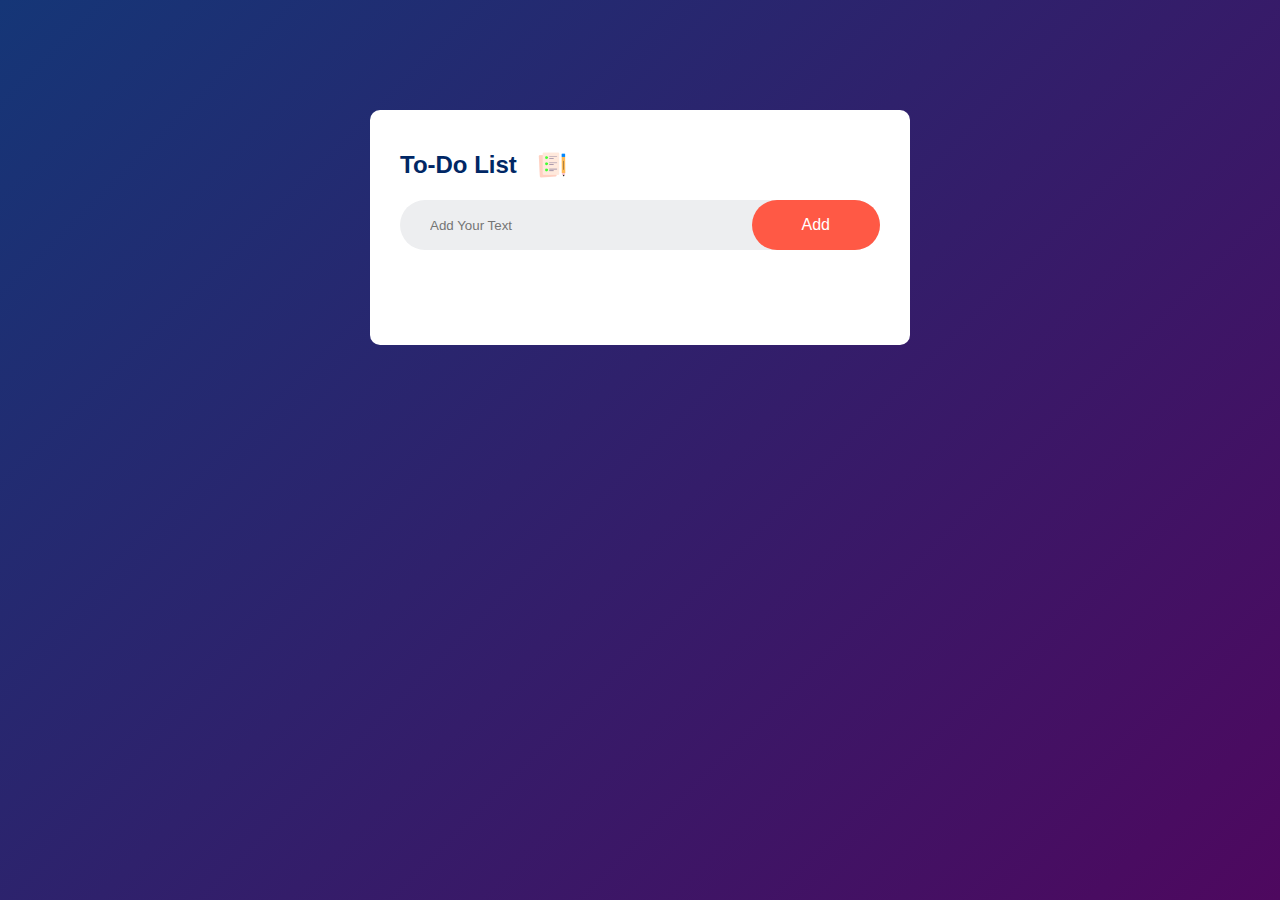
<file: to-do/index.html>
<!DOCTYPE html>
<html lang="en">
<head>
    <meta charset="UTF-8">
    <meta name="viewport" content="width=device-width, initial-scale=1.0">
    <title>To-DO App</title>
    <link rel="stylesheet" href="./style.css"/>
</head>
<body>
    <div class="container">
        <div class="todo-app">
            <h2>To-Do List <img src="images/icon.png" > </h2>
            <div class="row">
                <input type="text" id="input-box" placeholder="Add Your Text">
                <button onclick="addTask()">Add</button>
            </div>
            <ul id="list-container">
                <!-- <li class="checked">Task 1</li>
                <li>Task 2</li>
                <li>Task 3</li> -->
            </ul>
        </div>
    </div>
    <script src="./script.js"></script>
</body>
</html>
</file>
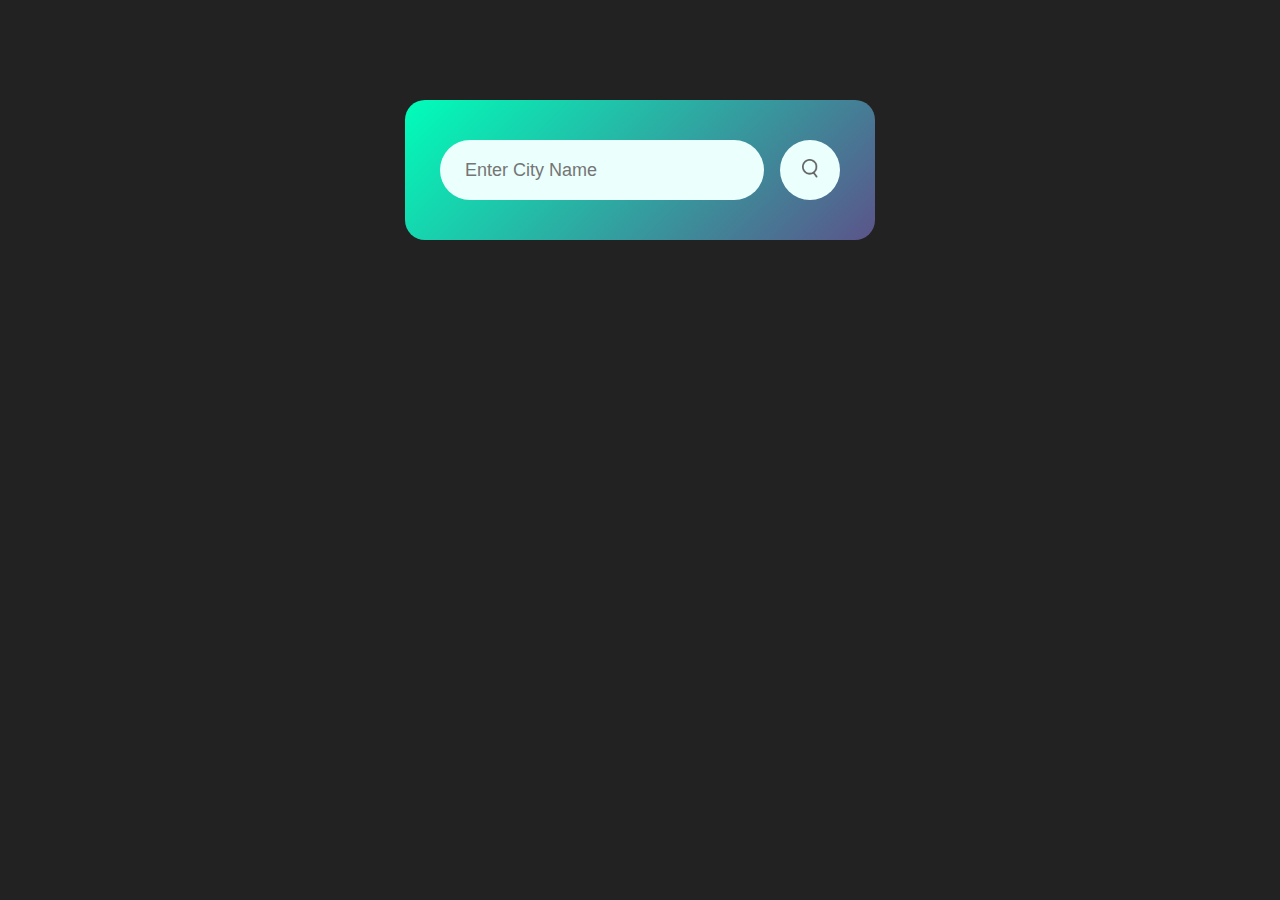
<file: weather-app/index.html>
<!DOCTYPE html>
<html lang="en">
<head>
    <meta charset="UTF-8">
    <meta name="viewport" content="width=device-width, initial-scale=1.0">
    <title>Weather App</title>
    <link rel="stylesheet" href="./style.css">
    </link>
</head>
<body>
    <div class="card">
        <div class="search">
            <input type="text" placeholder="Enter City Name" id="input" spellcheck="false"/>
            <button ><img src="./images/search.png" alt=""></button>
        </div>
        <div class="error">
            <p>Invalid City Name</p>
        </div>
        <div class="weather">
            <img src="./images/rain.png" alt="" class="weather-icon"/>
            <h1 class="temp">22°c</h1>
            <h2 class="city">New York</h2>
                <div class="details">
                    <div class="col">
                        <img src="./images/humidity.png" />
                        <div>
                            <p class="humidity">50%</p>
                            <p>humidity</p>
                        </div>
                    </div>
                    <div class="col">
                        <img src="./images/wind.png" />
                        <div>
                            <p class="wind">15 Km/h</p>
                            <p>Wind Speed</p>
                        </div>
                    </div>
                <div>
        </div>
    </div>
    <script>
        const apiKey="1a1ad2538ecf6c6747f06608163dfda8";
        const apiURL="https://api.openweathermap.org/data/2.5/weather?units=metric&q=";

        const searchBox=document.querySelector(".search input");
        const searchBtn=document.querySelector(".search button");
        const icon=document.querySelector(".weather-icon")
        const error=document.querySelector(".error")

    async function checkweather(city) {
        const response=await fetch(apiURL + city+ `&appid=${apiKey}`);

        if(response.status==404)
        {
            document.querySelector(".error").style.display="block";
            document.querySelector(".weather").style.display="none";
        }
        else
        {
        
        var data=await response.json();
        console.log(data);
        document.querySelector(".city").innerHTML=data.name;
        document.querySelector(".temp").innerHTML=Math.round(data.main.temp) + "°c";
        document.querySelector(".humidity").innerHTML=data.main.humidity + "%";
        document.querySelector(".wind").innerHTML=data.wind.speed + " Km/h";

        if(data.weather[0].main == "Clouds")
            {
                icon.src="images/clouds.png";
            }
            else if(data.weather[0].main == "Clear")
            {
                icon.src="images/Clear.png";
            }
            else if(data.weather[0].main == "Mist")
            {
                icon.src="images/mist.png";
            }
            else if(data.weather[0].main == "Rain")
            {
                icon.src="images/rain.png";
            }
            else if(data.weather[0].main == "Drizzle")
            {
                icon.src="images/drizzle.png";
            }
            else if(data.weather[0].main == "Snow")
            {
                icon.src="images/snow.png";
            }
        document.querySelector(".weather").style.display="block"
        document.querySelector(".error").style.display="none";
        }

    }   
    searchBtn.addEventListener("click",()=>{
        checkweather(searchBox.value);
        document.getElementById("input").value = ""
    })
    
    </script>
</body>
</html>
</file>
<file: to-do/style.css>
*{
    margin: 0;
    padding: 0;
    font-family: "poppins",sans-serif;
    box-sizing: border-box;
}
.container{
    width: 100%;
    min-height: 100vh;
    background: linear-gradient(135deg,#153677, #4e085f);
    padding: 10px;
}
.todo-app
{
    width: 100%;
    max-width: 540px;
    background: #fff;
    margin: 100px auto 20px;
    padding: 40px 30px 70px;
    border-radius: 10px;
}
.todo-app h2{
    color:#002765;
    display: flex;
    align-items: center;
    margin-bottom: 20px;
}
.todo-app h2 img{
    width: 30px;
    margin-left: 20px;
}
.row{
    display: flex;
    align-items: center;
    justify-content: space-between;
    background: #edeef0;
    border-radius: 30px;
    padding-left: 20px;
    margin-bottom: 25px;
}
input{
    flex:1;
    border: none;
    outline: none;
    background: transparent;
    padding: 10px;
    font-weight: 14px;
}
button{
    border: none;
    outline: none;
    padding: 16px 50px;
    background: #ff5945;
    color: #fff;
    font-size: 16px;
    cursor: pointer;
    border-radius: 40px;
}
ul li{
    list-style: none;
    font-size: 17px;
    padding: 12px 8px 12px 50px;
    user-select: none;
    cursor: pointer;
    position: relative;
}
ul li::before{
    content: "";
    position: absolute;
    height: 28px;
    width: 28px;
    border-radius: 50%;
    background-image: url(images/unchecked.png);
    background-size: cover;
    background-position: center;
    top: 12px;
    left:8px;

}
ul li.checked{
    color:#555;
    text-decoration: line-through;
}
ul li.checked::before{
    background-image: url(./images/checked.png);
}
ul li span{
   position: absolute;
   right: 0;
   top: 5px;
   width: 40px;
   height: 40px; 
   font-size: 22px;
   color: #555;
   line-height: 40px;
   text-align: center;
   border-radius: 50%;
}
ul li span:hover{
    background: #edeef0;
}
</file>
<file: weather-app/style.css>
*{
    margin:0;
    padding: 0;
    font-family: 'poppins',sans-serif;
    box-sizing: border-box;
}

body{
    background-color: #222;
}
.card{
    width: 90%;
    max-width: 470px;
    background: linear-gradient(135deg,#00feba,#5b548a);
    color: #fff;
    margin: 100px auto 0;
    border-radius: 20px;
    padding: 40px 35px;
    text-align: center;
}
.search{
    width: 100%;
    display: flex;
    align-items: center;
    justify-content: space-between;
}
.search input{
    border: 0;
    outline: 0;
    background: #ebfffc;
    color: #555;
    padding: 10px 25px;
    height: 60px;
    border-radius: 30px;
    flex: 1;
    margin-right: 16px;
    font-size: 18px;
}
.search button{
    border: 0;
    outline: 0;
    background: #ebfffc;
    border-radius: 50%;
    width: 60px;
    height: 60px;
    cursor: pointer;
}
.search button img{
    width: 16px;
}

.weather-icon{
    width: 170px;
    margin-top: 30px;
}

.weather h1{
    font-size: 80px;
    font-weight: 500;
}
.weather h2{
    font-size: 45px;
    font-weight: 400;
    margin-top: -10px;
}
.details{
    display: flex;
    align-items: center;
    justify-content: space-between;
    padding: 0 30px;
    margin-top: 40px;
}
.col
{
    display: flex;
    align-items: center;
    text-align: left;
}
.col img{
    width:40px;
    margin-right:10px;
    margin-left: 25px;
}

.humidity, .wind{
    font-size: 28px;
    margin-top: -6px;
}
.weather{
    display: none;
}

.error{
    text-align: left;
    margin-left: 10px;
    font-size: 14px;
    margin-top: 10px;
    display: none;
}
</file>
